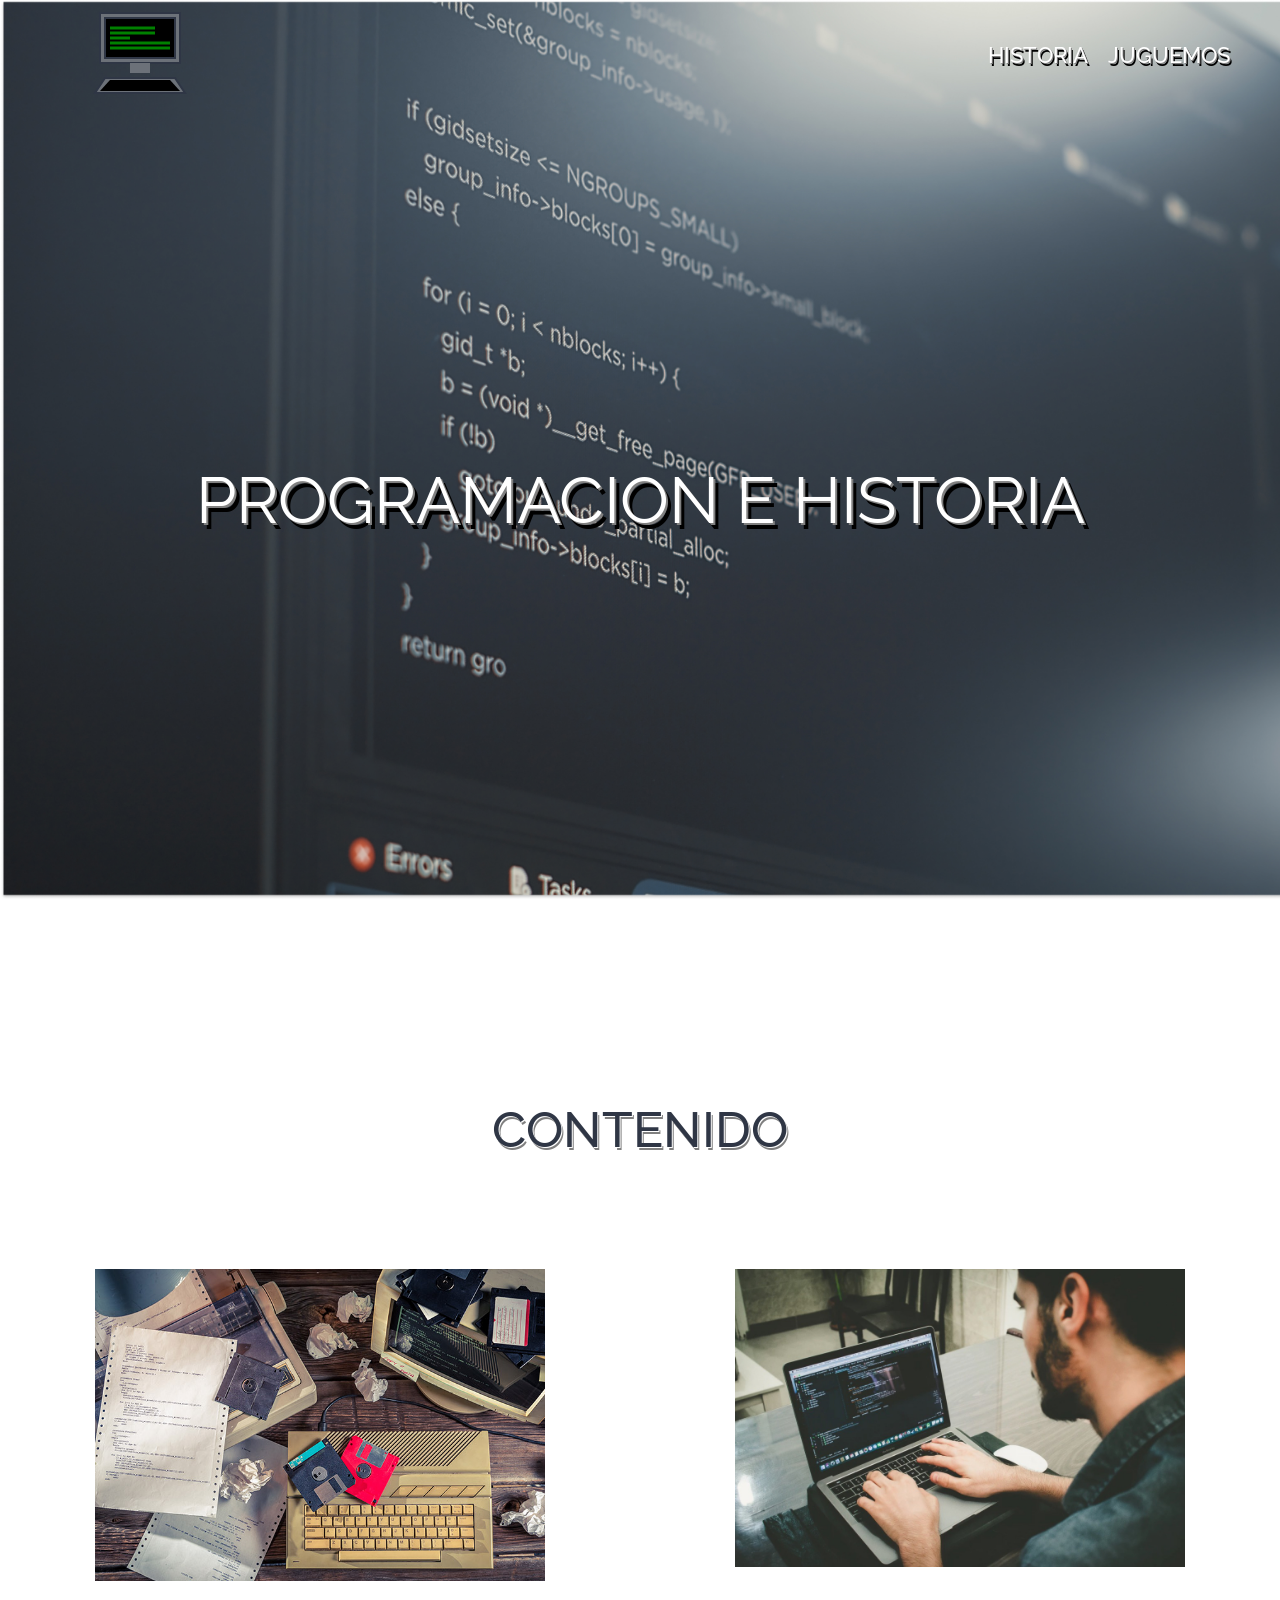
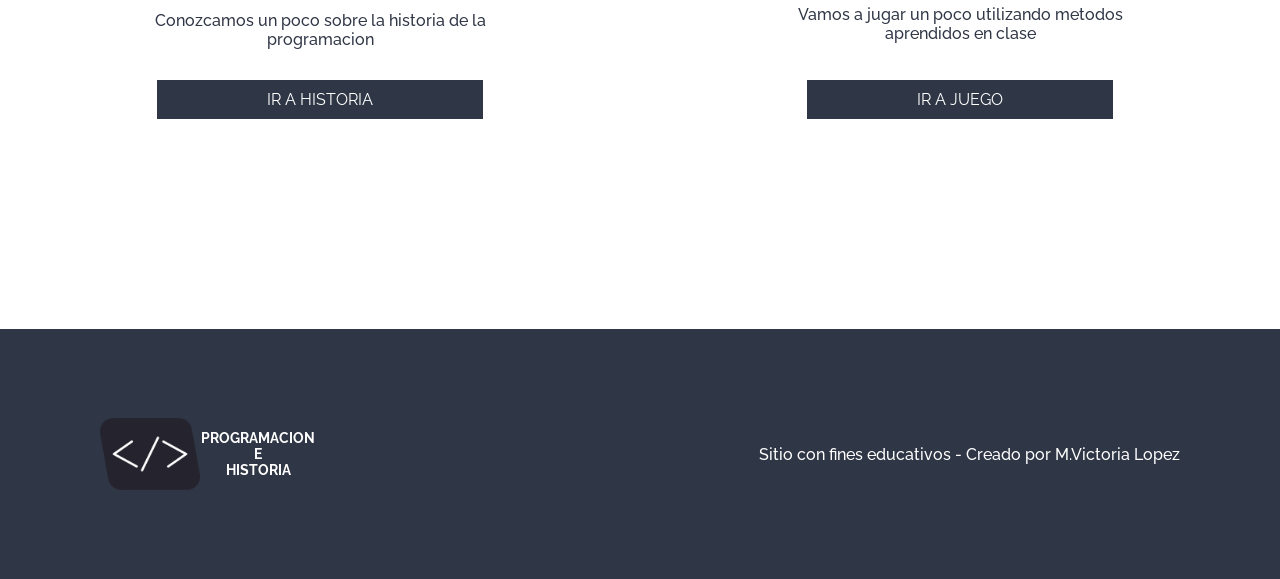
<file: index.html>
<!DOCTYPE html>
<html lang="es">
<head>
    <meta charset="UTF-8">
    <meta name="viewport" content="width=device-width, initial-scale=1.0">
    <link rel="stylesheet" href="style.css">
    <link rel="icon" href="./imagenes/logo.png">
    <link rel="preconnect" href="https://fonts.googleapis.com">
    <link rel="preconnect" href="https://fonts.gstatic.com" crossorigin>
    <link href="https://fonts.googleapis.com/css2?family=Raleway:ital,wght@0,100..900;1,100..900&display=swap" rel="stylesheet">
    <title>Proyecto Final</title>
</head>
<body id="bodyMain" onscroll="MenuScroll()">
    <nav>
        <a href="./index.html">
            <svg width="200" height="90">
                <!-- PANTALLA -->
                <rect class="parteGris" x="50" y="5" width="80" height="50" fill="#767a81de" stroke="#2f3645" stroke-width="2"></rect>
                <rect class="parteNegra" x="55" y="10" width="70" height="40" fill="black" stroke="#2f3645" stroke-width="2"></rect>
                <rect class="parteGris" x="80" y="55" width="20" height="10" fill="#767a81de"></rect>
                <line class="parteVerde" x1="60" y1="20" x2="105" y2="20" stroke="green" stroke-width="3"></line>
                <line class="parteVerde" x1="60" y1="25" x2="105" y2="25" stroke="green" stroke-width="3"></line>
                <line class="parteVerde" x1="60" y1="30" x2="80" y2="30" stroke="green" stroke-width="3"></line>
                <line class="parteVerde" x1="60" y1="35" x2="120" y2="35" stroke="green" stroke-width="3"></line>
                <line class="parteVerde" x1="60" y1="40" x2="120" y2="40" stroke="green" stroke-width="3"></line>
                <!-- TECLADO -->
                <polygon class="parteGris" points="55 70, 125 70, 135 85, 45 85" fill="#767a81de" stroke="#2f3645" stroke-width="2"></polygon>
                <polygon class="parteNegra" points="60 72, 120 72, 130 83, 50 83" fill="black"></polygon>
            </svg>
        </a>
        <div class="navegacion">
            <a href="./historia.html">HISTORIA</a>
            <a href="./juguemos.html">JUGUEMOS</a>
        </div>
    </nav>
    <header id="headerPrincipal" class="principal">
        <h1 class="titulo">PROGRAMACION E HISTORIA</h1>
    </header>
    <div id="divContenido">
        <h2>CONTENIDO</h2>
        <div id="divTarjetasContenido">
            <div class="tarjetaContenido" id="tarjetaContenidoHistoria">
                <img src="./imagenes/historia-programacion.jpg" alt="Historia de la programación">
                <p>Conozcamos un poco sobre la historia de la programacion</p>
                <a href="./historia.html"><button class="btnGris">IR A HISTORIA</button></a>
            </div>
            <div class="tarjetaContenido" id="tarjetaContenidoJuguemos">
                <img src="./imagenes/img2.jpg" alt="Chico programando">
                <p>Vamos a jugar un poco utilizando metodos aprendidos en clase</p>
                <a href="./juguemos.html"><button class="btnGris">IR A JUEGO</button></a>
            </div>
        </div>
    </div>
    <footer>
        <div class="divFooter">
            <img src="./imagenes/logo.png" alt="logo">
            <h4>PROGRAMACION <br> E <br> HISTORIA</h4>
        </div>
        <p class="whiteParagraph">Sitio con fines educativos - Creado por M.Victoria Lopez</p>
    </footer>
    <script src="./script.js"></script>
</body>
</html>
</file>
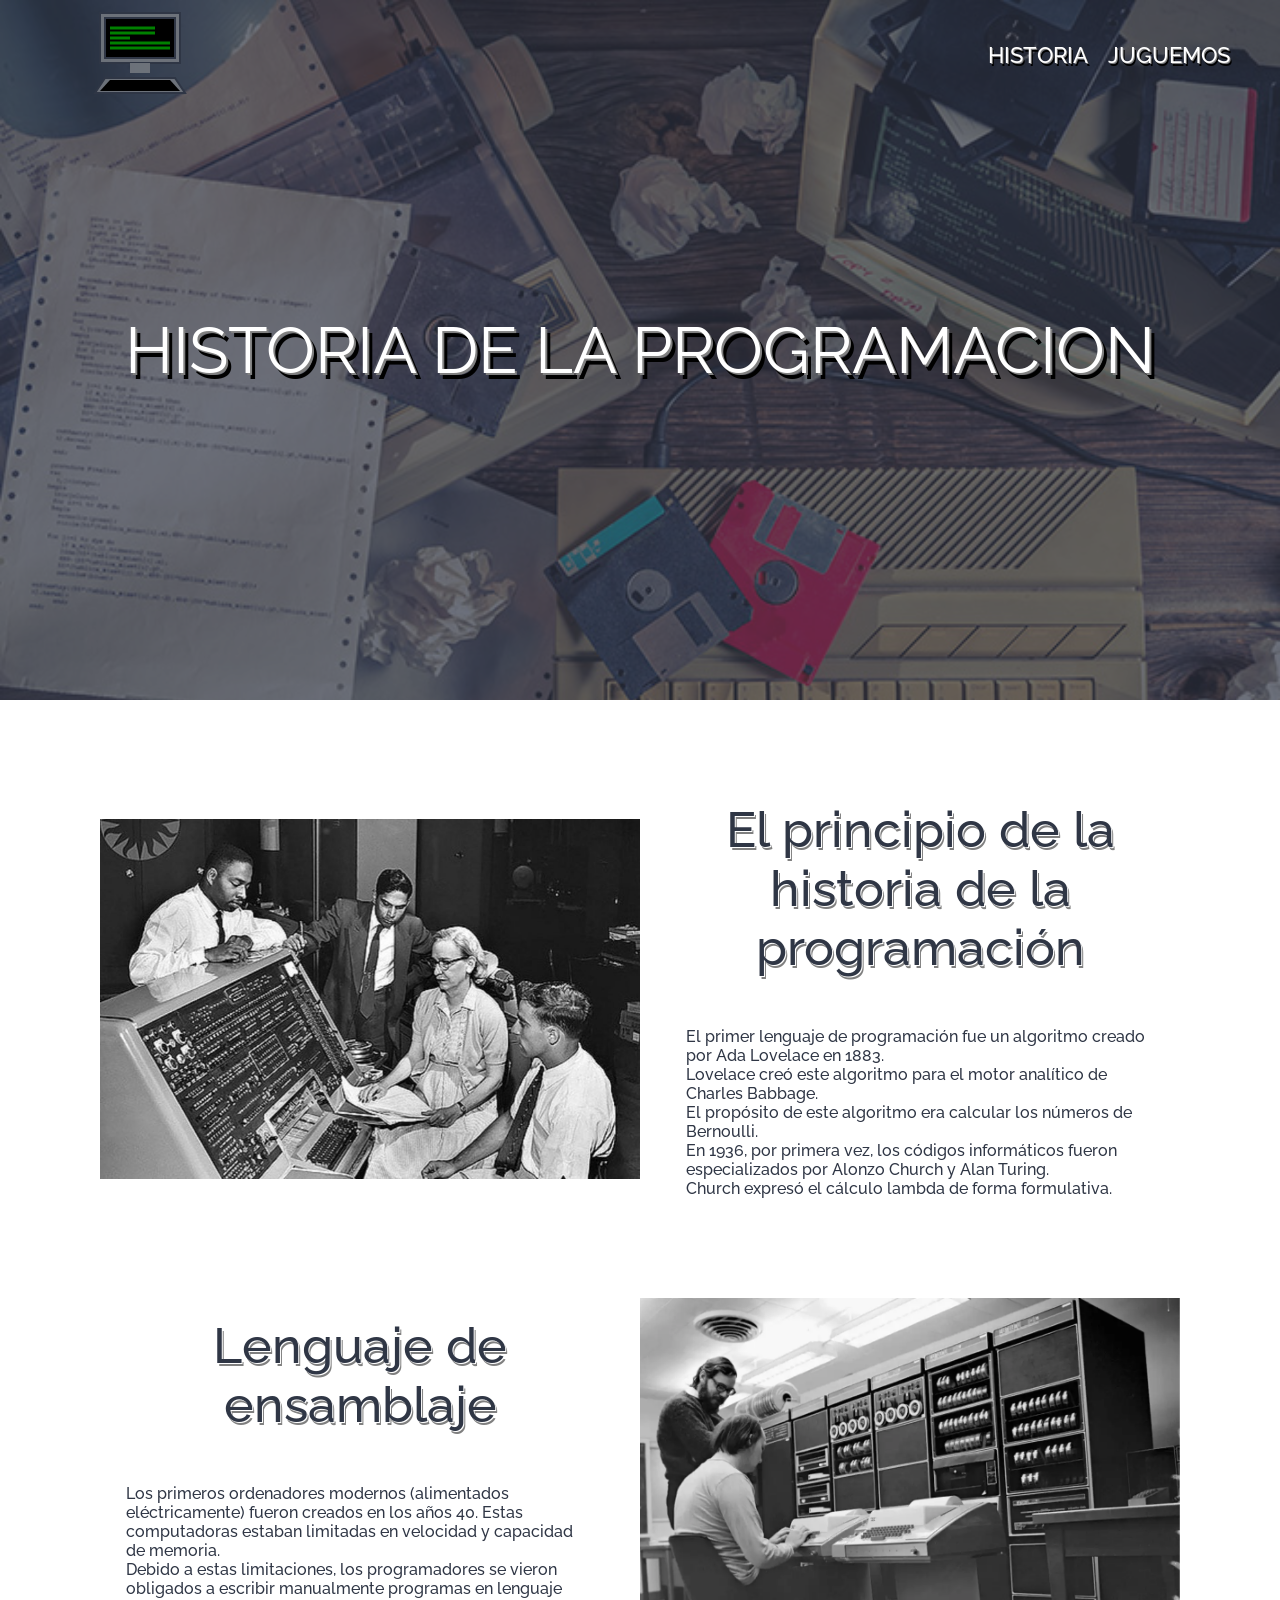
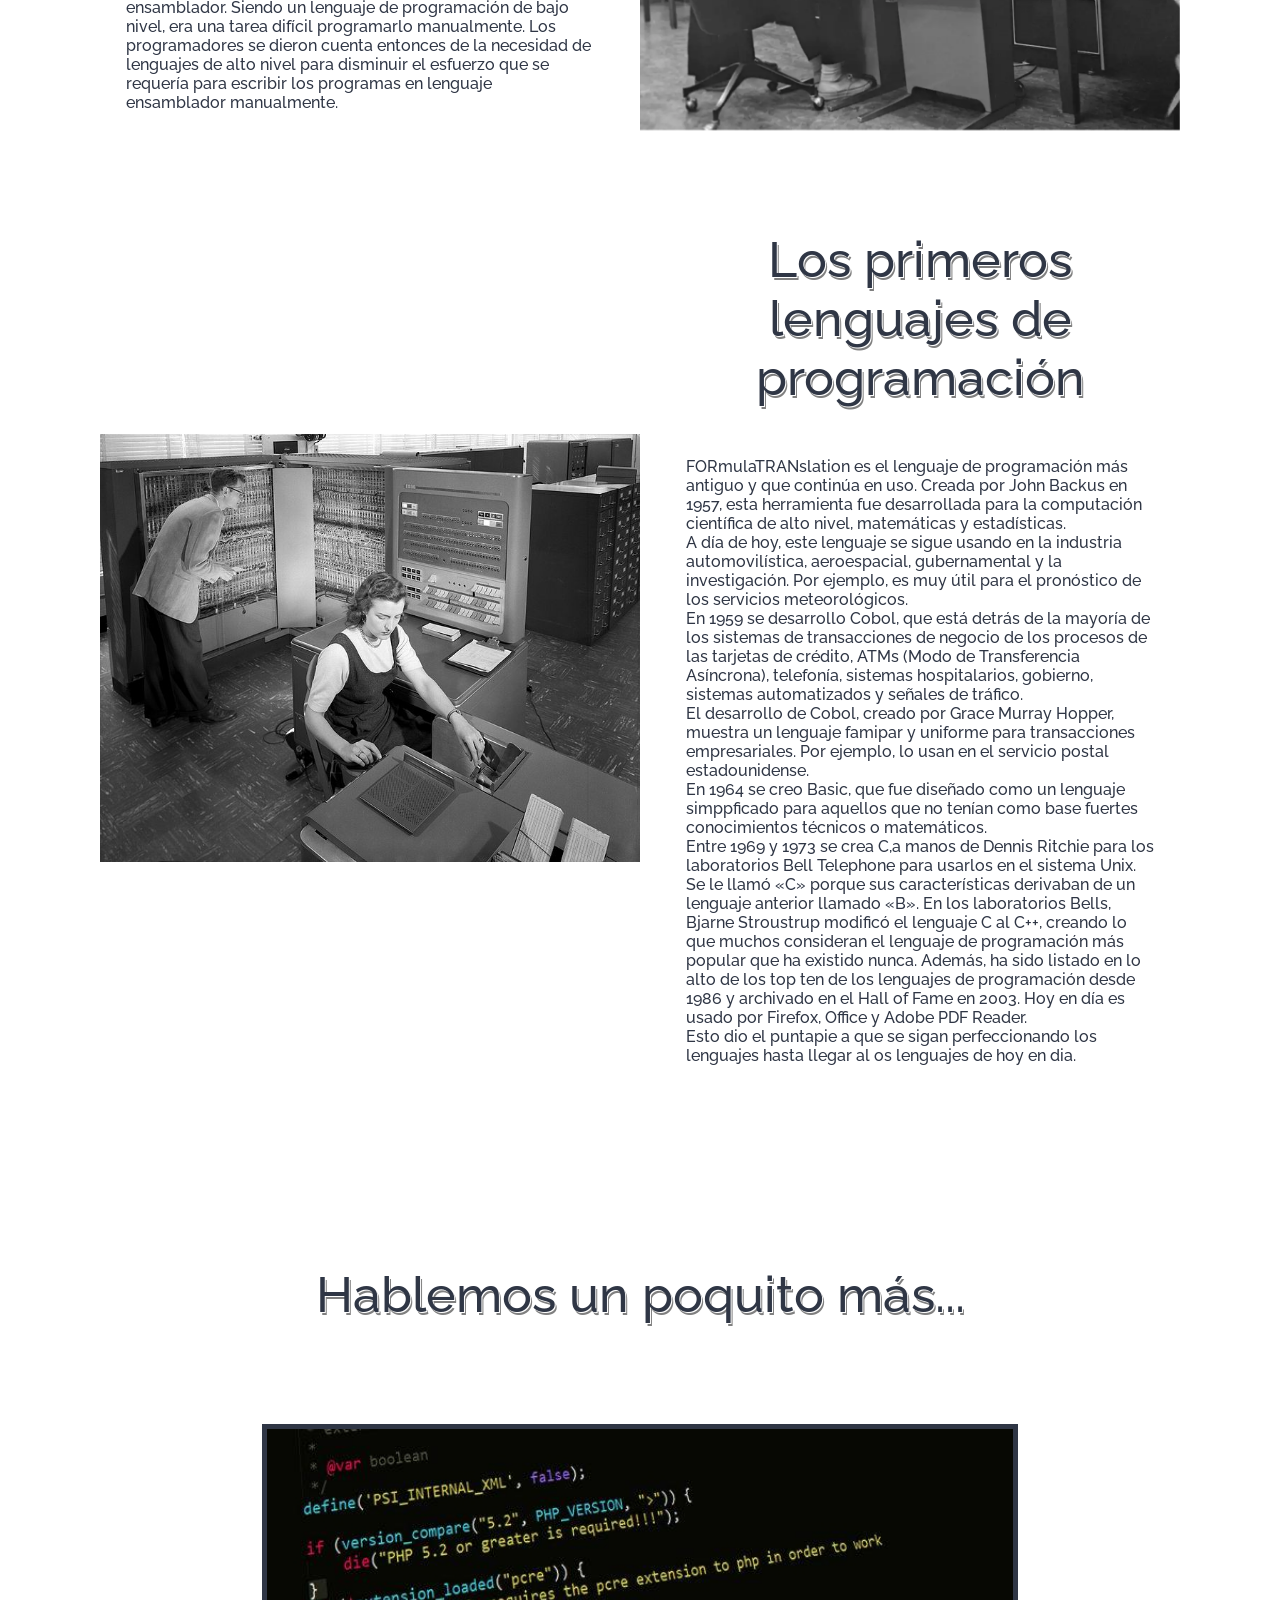
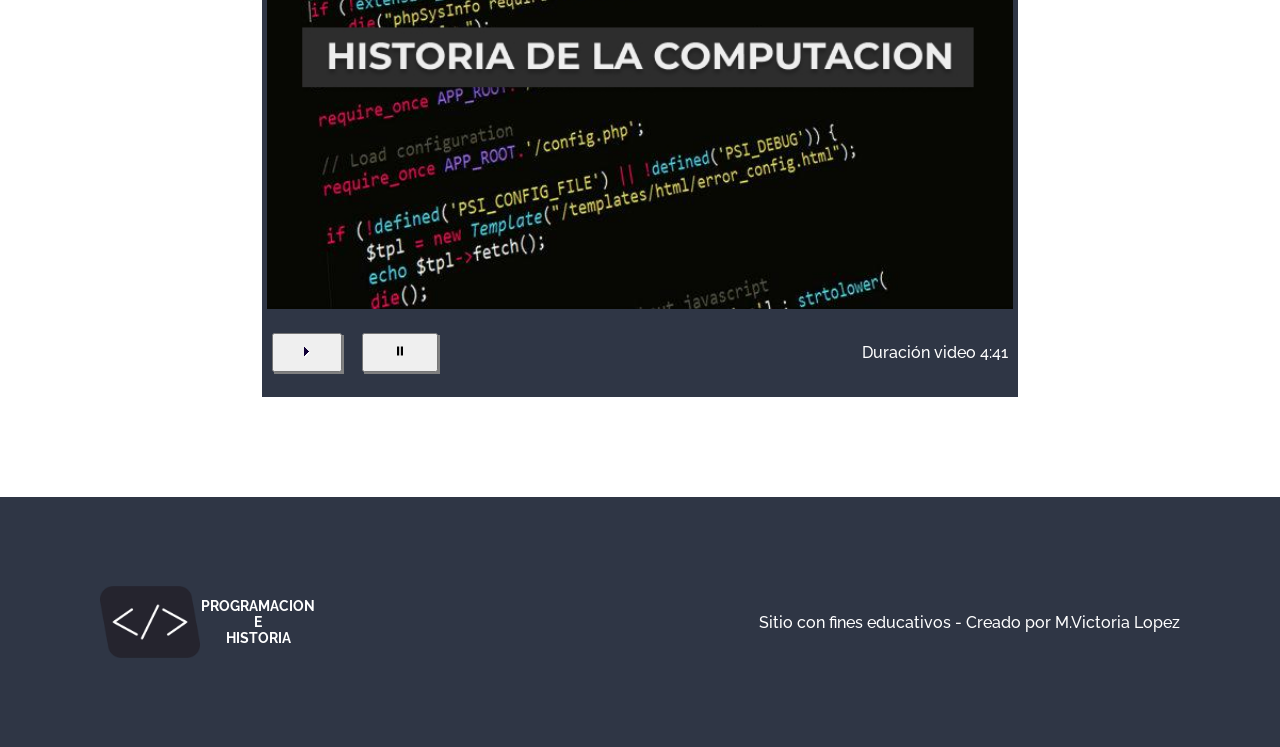
<file: historia.html>
<!DOCTYPE html>
<html lang="es">
<head>
    <meta charset="UTF-8">
    <meta name="viewport" content="width=device-width, initial-scale=1.0">
    <link rel="stylesheet" href="./style.css">
    <link rel="icon" href="./imagenes/logo.png">
    <link rel="preconnect" href="https://fonts.googleapis.com">
    <link rel="preconnect" href="https://fonts.gstatic.com" crossorigin>
    <link href="https://fonts.googleapis.com/css2?family=Raleway:ital,wght@0,100..900;1,100..900&display=swap" rel="stylesheet">
    <title>Historia</title>
</head>
<body id="bodyHistoria" onscroll="BodyHistoria()">
    <nav>
        <a href="./index.html">
            <svg width="200" height="90">
                <!-- PANTALLA -->
                <rect class="parteGris" x="50" y="5" width="80" height="50" fill="#767a81de" stroke="#2f3645" stroke-width="2"></rect>
                <rect class="parteNegra" x="55" y="10" width="70" height="40" fill="black" stroke="#2f3645" stroke-width="2"></rect>
                <rect class="parteGris" x="80" y="55" width="20" height="10" fill="#767a81de"></rect>
                <line class="parteVerde" x1="60" y1="20" x2="105" y2="20" stroke="green" stroke-width="3"></line>
                <line class="parteVerde" x1="60" y1="25" x2="105" y2="25" stroke="green" stroke-width="3"></line>
                <line class="parteVerde" x1="60" y1="30" x2="80" y2="30" stroke="green" stroke-width="3"></line>
                <line class="parteVerde" x1="60" y1="35" x2="120" y2="35" stroke="green" stroke-width="3"></line>
                <line class="parteVerde" x1="60" y1="40" x2="120" y2="40" stroke="green" stroke-width="3"></line>
                <!-- TECLADO -->
                <polygon class="parteGris" points="55 70, 125 70, 135 85, 45 85" fill="#767a81de" stroke="#2f3645" stroke-width="2"></polygon>
                <polygon class="parteNegra" points="60 72, 120 72, 130 83, 50 83" fill="black"></polygon>
            </svg>
        </a>
        <div class="navegacion">
            <a href="./historia.html">HISTORIA</a>
            <a href="./juguemos.html">JUGUEMOS</a>
        </div>
    </nav>
    <header id="headerHistoria" class="principal">
        <h1>HISTORIA DE LA PROGRAMACION</h1>
    </header>
    <section class="seccionContenido" id="seccionContenidoHistoria">
        <div id="card1" class="cardsHistoria">
            <img src="./imagenes/1-800x534.jpg" alt="Uno de los primeros equipos" id="imgHistoria1">
            <div class="divTextoCard" id="textoHistoria1">
                <h2>El principio de la historia de la programación</h2>
                <p>El primer lenguaje de programación fue un algoritmo creado por Ada Lovelace en 1883. <br> Lovelace creó este algoritmo para el motor analítico de Charles Babbage. <br> El propósito de este algoritmo era calcular los números de Bernoulli. <br> En 1936, por primera vez, los códigos informáticos fueron especializados por Alonzo Church y Alan Turing. <br>Church expresó el cálculo lambda de forma formulativa.</p>
            </div>
        </div>
        <div id="card2" class="cardsHistoria">
            <img src="./imagenes/nerdpol-ken-den.webp" alt="equipo de los años 40" id="imgHistoria2">
            <div class="divTextoCard" id="textoHistoria2">
                <h2>Lenguaje de ensamblaje</h2>
                <p>Los primeros ordenadores modernos (alimentados eléctricamente) fueron creados en los años 40. Estas computadoras estaban limitadas en velocidad y capacidad de memoria. <br> Debido a estas limitaciones, los programadores se vieron obligados a escribir manualmente programas en lenguaje ensamblador. Siendo un lenguaje de programación de bajo nivel, era una tarea difícil programarlo manualmente. Los programadores se dieron cuenta entonces de la necesidad de lenguajes de alto nivel para disminuir el esfuerzo que se requería para escribir los programas en lenguaje ensamblador manualmente.</p>
            </div>
        </div>
        <div id="card3" class="cardsHistoria">
            <img src="./imagenes/img-historia.jpg" alt="equipos más modernos de los años 60" id="imgHistoria3">
            <div class="divTextoCard" id="textoHistoria3">
                <h2>Los primeros lenguajes de programación</h2>
                <p>FORmulaTRANslation es el lenguaje de programación más antiguo y que continúa en uso. Creada por John Backus en 1957, esta herramienta fue desarrollada para la computación científica de alto nivel, matemáticas y estadísticas.
                <br>A día de hoy, este lenguaje se sigue usando en la industria automovilística, aeroespacial, gubernamental y la investigación. Por ejemplo, es muy útil para el pronóstico de los servicios meteorológicos.
                <br>En 1959 se desarrollo Cobol, que está detrás de la mayoría de los sistemas de transacciones de negocio de los procesos de las tarjetas de crédito, ATMs (Modo de Transferencia Asíncrona), telefonía, sistemas hospitalarios, gobierno, sistemas automatizados y señales de tráfico.
                <br>El desarrollo de Cobol, creado por Grace Murray Hopper, muestra un lenguaje famipar y uniforme para transacciones empresariales. Por ejemplo, lo usan en el servicio postal estadounidense.
                <br>En 1964 se creo Basic, que fue diseñado como un lenguaje simppficado para aquellos que no tenían como base fuertes conocimientos técnicos o matemáticos.
                <br>Entre 1969 y 1973 se crea C,a manos de Dennis Ritchie para los laboratorios Bell Telephone para usarlos en el sistema Unix. Se le llamó «C» porque sus características derivaban de un lenguaje anterior llamado «B». En los laboratorios Bells, Bjarne Stroustrup modificó el lenguaje C al C++, creando lo que muchos consideran el lenguaje de programación más popular que ha existido nunca. Además, ha sido listado en lo alto de los top ten de los lenguajes de programación desde 1986 y archivado en el Hall of Fame en 2003. Hoy en día es usado por Firefox, Office y Adobe PDF Reader.
                <br>Esto dio el puntapie a que se sigan perfeccionando los lenguajes hasta llegar al os lenguajes de hoy en dia.</p>
            </div>
        </div>
    </section>
    <section class="seccionContenido">
        <h2>Hablemos un poquito más...</h2>
        <div id="divVideoHistoria">
            <video id="videoHistoria" poster="imagenes/img-video.jpg">
                <source src="./video/historia-Comp.mp4" type="video/mp4">
                <source src="./video/historia-Comp.ogv" type="video/ogv">
            </video>
            <div id="barraReproduccionVideo">
                <div id="divBotonesVideoHistoria">
                    <button class="botonVideo" id="botonPlay" onclick="iniciarVideo()"><img src="./imagenes/play.svg" alt="Botón Play"></button>
                    <button class="botonVideo" id="botonPause" onclick="pausarVideo()"><img src="./imagenes/pausa.svg" alt="Botón Pausa"></button>
                </div>
                <p id="textDuracionVideo">Duración video 4:41</p>
            </div>
        </div>            
    </section>
    <footer>
    <div class="divFooter">
        <img src="./imagenes/logo.png" alt="logo">
        <h4>PROGRAMACION <br> E <br> HISTORIA</h4>
    </div>
    <p class="whiteParagraph">Sitio con fines educativos - Creado por M.Victoria Lopez</p>
    </footer>
    <script src="./scriptHistoria.js"></script>
</body>
</html>
</file>
<file: style.css>
*{
    padding: 0;
    margin: 0;
    box-sizing: border-box;
}
/* BODY BACKGROUND IMAGES */
#bodyMain{
    background: url(./imagenes/fondo.jpg) fixed;
    background-size: cover;
}
#bodyHistoria{
    background: url(./imagenes/historia-programacion.jpg) fixed;
    background-size: cover;
}
#bodyJuguemos{
    background: url(./imagenes/img2.jpg) fixed;
    background-size: cover;
}
/*FIN BODY BACKGROUNDS*/

/* MENÚ DE NAVEGACION */
nav{
    position:fixed;
    z-index: 1;
    display:flex;
    top: 0;
    width: 100%;
    height: 110px;
    background-color: #FFFFFF00;
    justify-content: space-between;
    padding: 10px 50px;
    align-items: center;
    transition: background-color 1s;
}
.navegacion a{ 
    text-decoration: none;
    font-family: "Raleway", sans-serif;
    color: #FFF;
    font-weight: 500;
    font-size: 22px;
    text-shadow: 1px 1px #808080 , 2px 3px #000;
}

.navegacion a:hover{
    transform: translate(3px,3px);
    text-shadow: 0px 1px #000;
}
.navegacion{
    display: flex;
    gap: 20px;
}
nav img{
    width: 100px;
}

/*CLASE PARA EL SCROLL*/
.scroll {
    background-color: #FFF;
}

.scroll a{
    color: #2F3645;
    text-shadow: 1px 1px #FFF, 2px 3px grey;
}

.scroll a:hover{
    text-shadow: 1px 1px #2F3645;
}
/* FIN MENÚ DE NAVEGACIÓN */

/* HEADERS*/
.principal {
    top:0;
    display: flex;
    justify-content: center;
    align-items: center;
}
#headerPrincipal{
    height: 1000px;
}
#headerHistoria, #headerJuguemos{
    height: 700px;
    background-color: #2f3645b3;
}
/*HEADERS*/


/*ESTILOS TEXTOS */
h1{
    color: #FFF;
    text-align: center;
    text-shadow: 2px 2px #808080 , 5px 6px #000;
    font-weight: 400;
    font-size: 65px;
    font-family: "Raleway", sans-serif;
}
h2{
    text-align: center;
    font: 500 50px "Raleway", sans-serif;
    color: #2F3645;
    text-shadow: 1px 1px #FFF , 2px 3px #808080;
}
h4{
    color: #FFF;
    font: 700 14px "Raleway", sans-serif;
    width: 200px;
    text-align: center;
}
p{
    font: 500 16px "Raleway", sans-serif;
    text-wrap: wrap;
    color: #2F3645;
}
.whiteParagraph {
    color: #FFF;
}
/*ESTILOS TEXTOS*/ 




#divContenido{
    background-color: #FFF;
    padding: 100px 0;
}
#divTarjetasContenido{
    display: flex;
    justify-content: space-around;
    padding: 100px 0 ;
}
.tarjetaContenido{
    text-align: center;
    margin:10px;
    display: flex;
    flex-direction: column;
    justify-content: space-between;
    align-items: center;
    height: 450px;
    visibility: hidden;
}
.tarjetaContenido img{
    width: 450px;
    max-width: 100%;
}
.tarjetaContenido p{
    max-width: 400px;
}
.btnGris{
    background-color: #2F3645;
    border: none;
    font: 16px "Raleway", sans-serif;
    color: #FFF;
    padding: 10px 110px;
}
.tarjetaContenido button:hover{
    cursor: pointer;
}

@keyframes animationContenidoIzquierda{
    from{
        transform: translateX(-500px);
        visibility: visible;
        opacity: 0;
    }
    to{
        transform: translate(0px);
        visibility: visible;
        opacity: 1;
    }

}

@keyframes animationContenidoDerecha{
    from{
        transform: translateX(500px);
        visibility: visible;
        opacity: 0;
    }
    to{
        transform: translate(0px);
        visibility: visible;
        opacity: 1;
    }
}



/*FOOTER*/
footer{
    background-color: #2F3645;
    display: flex;
    align-items: center;
    justify-content: space-between;
    padding: 0 100px;
    height: 250px;
}
.divFooter{
    display: flex;
    align-items: center;
    justify-content: space-between;
    width: 20%;
}
footer img{
    width: 100px;
}
/*FIN FOOTER*/


.seccionContenido{
    background-color: #FFF;
    height: fit-content;
    padding: 100px;
    display: flex;
    flex-direction: column;
    align-items: center;
}

#seccionContenidoHistoria{
    gap:100px;
}
/*SECCION CARDS HISTORIA*/
.cardsHistoria{
    display: flex;
    justify-content: space-around;
    align-items: center;
    gap: 20px;
}
.cardsHistoria img{
    width: 50%;
    visibility:hidden;
}
@keyframes animationHistoria_imgIzquierda {
    from{
        transform: translate(-600px, 100px) scale(1.1);
        opacity: 0;
        visibility:visible;
    }

    to{
        transform: translate(0px);
        opacity: 1;
        visibility:visible;
    }

}
@keyframes animationHistoria_imgDerecha {
    from{
        transform: translate(600px, 100px) scale(1.1);
        opacity: 0;
        visibility:visible;
    }

    to{
        transform: translateZ(0px);
        opacity: 1;
        visibility:visible;
    }

}
@keyframes animationHistoria_textoIzquierda {
    from{
        transform: perspective(500px) translateZ(-200px) translateX(-100px) skew(-30deg);
        opacity: 0;
        visibility:visible;
    }

    to{
        transform: translateZ(0px);
        opacity: 1;
        visibility:visible;
    }

}
@keyframes animationHistoria_textoDerecha {
    from{
        transform: perspective(500px) translateZ(-200px) translateX(100px) skew(30deg);
        opacity: 0;
        visibility:visible;
    }

    to{
        transform: translateZ(0px);
        opacity: 1;
        visibility:visible;
    }

}
#card2{
    flex-direction: row-reverse;
}
.divTextoCard{
    display: flex;
    flex-direction: column;
    align-items: center;
    justify-content: space-between;
    gap: 50px;
    visibility: hidden;
}
.divTextoCard p{
    width: 90%;
}
/*FIN SECCION CARDS HISTORIA*/

/*VIDEO HISTORIA*/
#videoHistoria{
    width: 100%;
}
#barraReproduccionVideo{
    background-color: #2F3645;
    display: flex;
    justify-content: space-between;
    align-items: center;
    padding:20px 5px;
}
#textDuracionVideo{
    color: #FFF;
}
#divVideoHistoria{
    background-color: #2F3645;
    width: 70%;
    padding: 5px;
    margin-top:100px;
}
#divBotonesVideoHistoria{
    display: flex;
    justify-content: space-around;
    gap: 20px;
}
.botonVideo{
    padding:10px 30px;
    box-shadow: 2px 2px grey;
}
/*FIN VIDEO HISTORIA*/



/*JUGUEMOS*/
.divJuego{
    display: flex;
    gap:50px;
}
.divZonasDrop{
    display: flex;
    flex-direction: row;
    gap: 50px;
}
.divTarjetaSoltar{
    background-color: #808080;
    border: 2px solid black;
    display: flex;
    align-items: center;
    justify-content: center;
    width: 280px;
}
.divTarjetaSoltar:hover{
    background-color: #090a0c;
}
.rompe-1{
    transform: rotate(-10deg);
    align-self: flex-end;
}
.rompe-2{
    transform: rotate(10deg);
    align-self: flex-start;
}
.rompe-3{
    transform: rotate(95deg);
}
.tituloJuego{
    padding:40px 10px;
}



/*ANIMACIÓN COMPUTADORA*/
.parteGris{
    animation: animationGris ease-in 3s;
}
.parteNegra{
    animation: animationNegra ease-in 3s;
}
.parteVerde{
    animation: animationVerde ease-in 3s;
}
@keyframes animationGris{
    0%{
        transform: translate(0,-10px);
        opacity: 0;
    }
    20%{
        transform: translate(0,0px);
        opacity: 0.5;
    }
    40%{
        transform: translate(0,0);
        opacity: 1;
    }
    75%{
        transform: translate(0,0);
        opacity: 1;
    }
    100%{
        transform: translate(0,0);
        opacity: 1;
    }
}
@keyframes animationNegra{
    0%{
        transform: translate(0,-10px);
        opacity: 0;
    }
    20%{
        transform: translate(0,-10px);
        opacity: 0;
    }
    45%{
        transform: translate(0,0px);
        opacity: 1;
    }
    75%{
        transform: translate(0,0px);
        opacity: 1;
    }
    100%{
        transform: translate(0,0);
        opacity: 1;
    }
}
@keyframes animationVerde{
    0%{
        opacity: 0;
    }
    20%{
        opacity: 0;
    }
    40%{
        opacity: 0;
    }
    75%{
        opacity: 1;
    }
    100%{
        opacity: 1;
    }
}

@keyframes animacionJuego {
    50% {
        transform: translateY(350px) scale(1.2);
    }
    100% {
        transform: translateY(350px);
    }
}


.h2Incorrecto{
    transition-duration: 3s;
    scale: 1.1;
    z-index: 1;
    color:white;
    text-shadow: 2px 2px #808080, 5px 5px black;
    animation: animacionJuego 3s forwards;
}

.inPlace {
    width: 100%;
    height: 100%;
    transform: none;
    position: relative;
}
</file>
